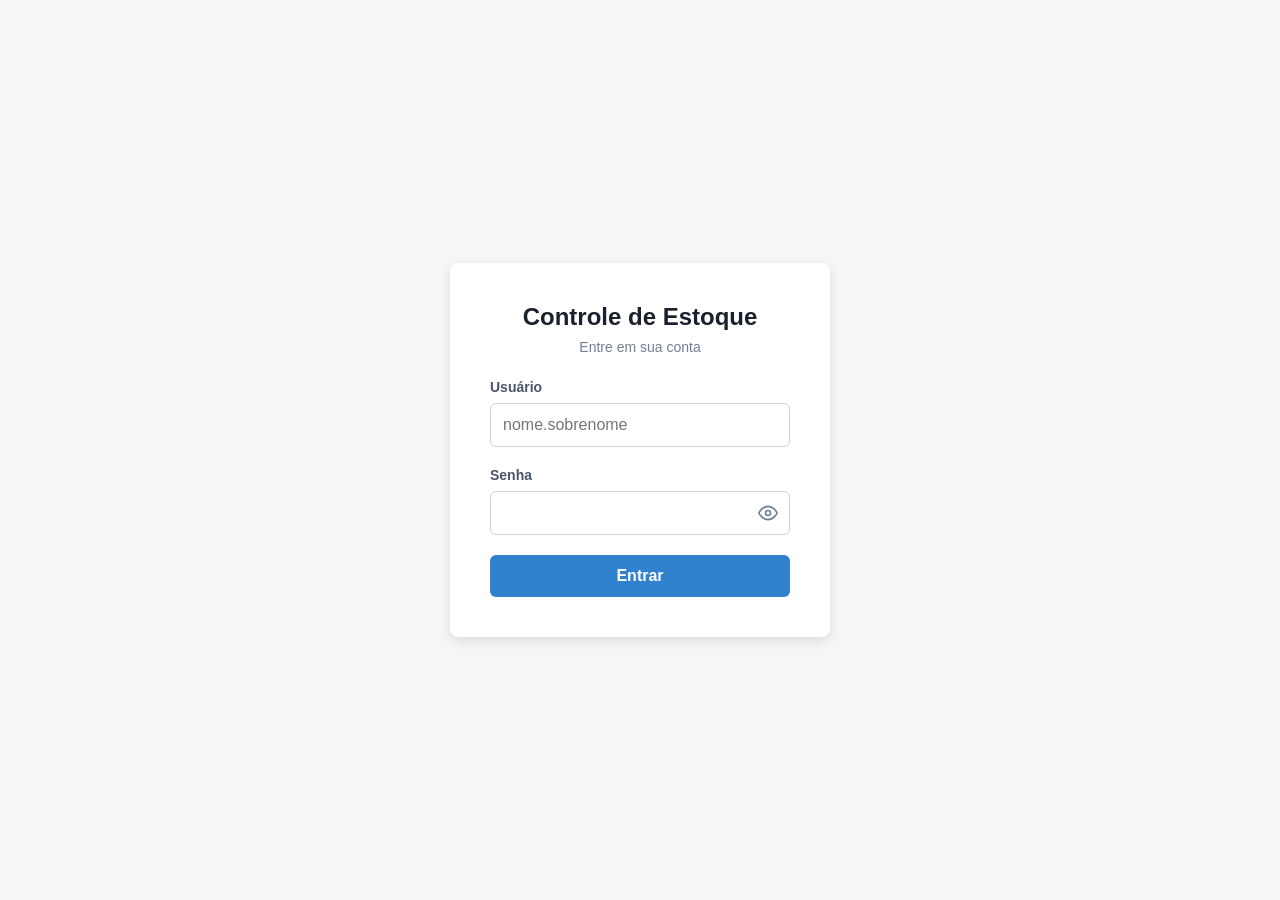
<file: src/front/templates/auth/login.html>
<!DOCTYPE html>
<html lang="en">
<head>
  <meta charset="UTF-8">
  <meta name="viewport" content="width=device-width, initial-scale=1.0">
  <title>Controle de Estoque - Login</title>
  <style>
    * {
      box-sizing: border-box;
      margin: 0;
      padding: 0;
      font-family: -apple-system, BlinkMacSystemFont, 'Segoe UI', Roboto, sans-serif;
    }

    body {
      display: flex;
      align-items: center;
      justify-content: center;
      min-height: 100vh;
      background-color: #f4f6f8;
    }

    .login-card {
      background: #ffffff;
      padding: 2.5rem;
      border-radius: 8px;
      box-shadow: 0 4px 12px rgba(0, 0, 0, 0.1);
      width: 100%;
      max-width: 380px;
    }

    .login-card h1 {
      font-size: 1.5rem;
      color: #1a202c;
      margin-bottom: 0.5rem;
      text-align: center;
    }

    .login-card p {
      font-size: 0.875rem;
      color: #718096;
      margin-bottom: 1.5rem;
      text-align: center;
    }

    .form-group {
      margin-bottom: 1.25rem;
    }

    .form-group label {
      display: block;
      font-size: 0.875rem;
      font-weight: 600;
      color: #4a5568;
      margin-bottom: 0.5rem;
    }

    .form-group input {
      width: 100%;
      padding: 0.75rem;
      border: 1px solid #cbd5e0;
      border-radius: 6px;
      font-size: 1rem;
      outline: none;
      transition: border-color 0.2s;
    }

    .password-wrapper {
      position: relative;
    }

    .password-wrapper input {
      padding-right: 2.5rem;
    }

    .toggle-password {
      position: absolute;
      right: 0.75rem;
      top: 50%;
      transform: translateY(-50%);
      background: none;
      border: none;
      cursor: pointer;
      display: flex;
      align-items: center;
      justify-content: center;
      color: #718096;
      padding: 0;
    }

    .toggle-password:hover {
      color: #4a5568;
    }

    .form-group input:focus {
      border-color: #3182ce;
    }

    .btn-submit {
      width: 100%;
      padding: 0.75rem;
      background-color: #3182ce;
      color: #ffffff;
      border: none;
      border-radius: 6px;
      font-size: 1rem;
      font-weight: 600;
      cursor: pointer;
      transition: background-color 0.2s;
    }

    .btn-submit:hover {
      background-color: #2b6cb0;
    }

    .btn-submit:disabled {
      background-color: #a0aec0;
      cursor: not-allowed;
    }

    .error-message {
      display: none;
      margin-top: 1rem;
      padding: 0.75rem;
      background-color: #fed7d7;
      color: #c53030;
      border-radius: 6px;
      font-size: 0.875rem;
      text-align: center;
    }
  </style>
</head>
<body>

  <div class="login-card">
    <h1>Controle de Estoque</h1>
    <p>Entre em sua conta</p>

    <form id="login-form">
      <div class="form-group">
        <label for="username">Usuário</label>
        <input type="text" id="username" name="username" required autocomplete="username" placeholder="nome.sobrenome">
      </div>

      <div class="form-group">
        <label for="password">Senha</label>
        <div class="password-wrapper">
          <input type="password" id="password" name="password" required autocomplete="current-password">
          <button type="button" class="toggle-password" id="toggle-password" aria-label="Toggle password visibility">
            <svg id="eye-icon" xmlns="http://www.w3.org/2000/svg" width="20" height="20" viewBox="0 0 24 24" fill="none" stroke="currentColor" stroke-width="2" stroke-linecap="round" stroke-linejoin="round">
              <path d="M1 12s4-8 11-8 11 8 11 8-4 8-11 8-11-8-11-8z"></path>
              <circle cx="12" cy="12" r="3"></circle>
            </svg>
          </button>
        </div>
      </div>

      <button type="submit" class="btn-submit" id="submit-btn">Entrar</button>
      <div class="error-message" id="error-message">Senha ou usuário inválido.</div>
    </form>
  </div>

  <script>
    const form = document.getElementById('login-form');
    const submitBtn = document.getElementById('submit-btn');
    const errorMessage = document.getElementById('error-message');
    const passwordInput = document.getElementById('password');
    const togglePasswordBtn = document.getElementById('toggle-password');
    const eyeIcon = document.getElementById('eye-icon');

    const eyeOpenSvg = `
      <path d="M1 12s4-8 11-8 11 8 11 8-4 8-11 8-11-8-11-8z"></path>
      <circle cx="12" cy="12" r="3"></circle>
    `;

    const eyeClosedSvg = `
      <path d="M17.94 17.94A10.07 10.07 0 0 1 12 20c-7 0-11-8-11-8a18.45 18.45 0 0 1 5.06-5.94M9.9 4.24A9.12 9.12 0 0 1 12 4c7 0 11 8 11 8a18.5 18.5 0 0 1-2.16 3.19m-6.72-1.07a3 3 0 1 1-4.24-4.24"></path>
      <line x1="1" y1="1" x2="23" y2="23"></line>
    `;

    togglePasswordBtn.addEventListener('click', () => {
      const isPassword = passwordInput.getAttribute('type') === 'password';
      passwordInput.setAttribute('type', isPassword ? 'text' : 'password');
      eyeIcon.innerHTML = isPassword ? eyeClosedSvg : eyeOpenSvg;
    });

    form.addEventListener('submit', async (e) => {
      e.preventDefault();
      
      errorMessage.style.display = 'none';
      submitBtn.disabled = true;
      submitBtn.textContent = 'Logging in...';

      const formData = new FormData(form);

      try {
        const response = await fetch('/api/v1/auth/login', {
          method: 'POST',
          headers: { 'Content-Type': 'application/json' },
          body: JSON.stringify({
            username: formData.get('username'),
            password: formData.get('password'),
          }),
        });

        if (!response.ok) {
          throw new Error('Login failed');
        }

        const data = await response.json();
        
        window.location.href = '/';

      } catch (error) {
        errorMessage.textContent = error.message === 'Login failed' 
          ? 'Invalid username or password.' 
          : 'An error occurred. Please try again.';
        errorMessage.style.display = 'block';
      } finally {
        submitBtn.disabled = false;
        submitBtn.textContent = 'Login';
      }
    });
  </script>

</body>
</html>
</file>
